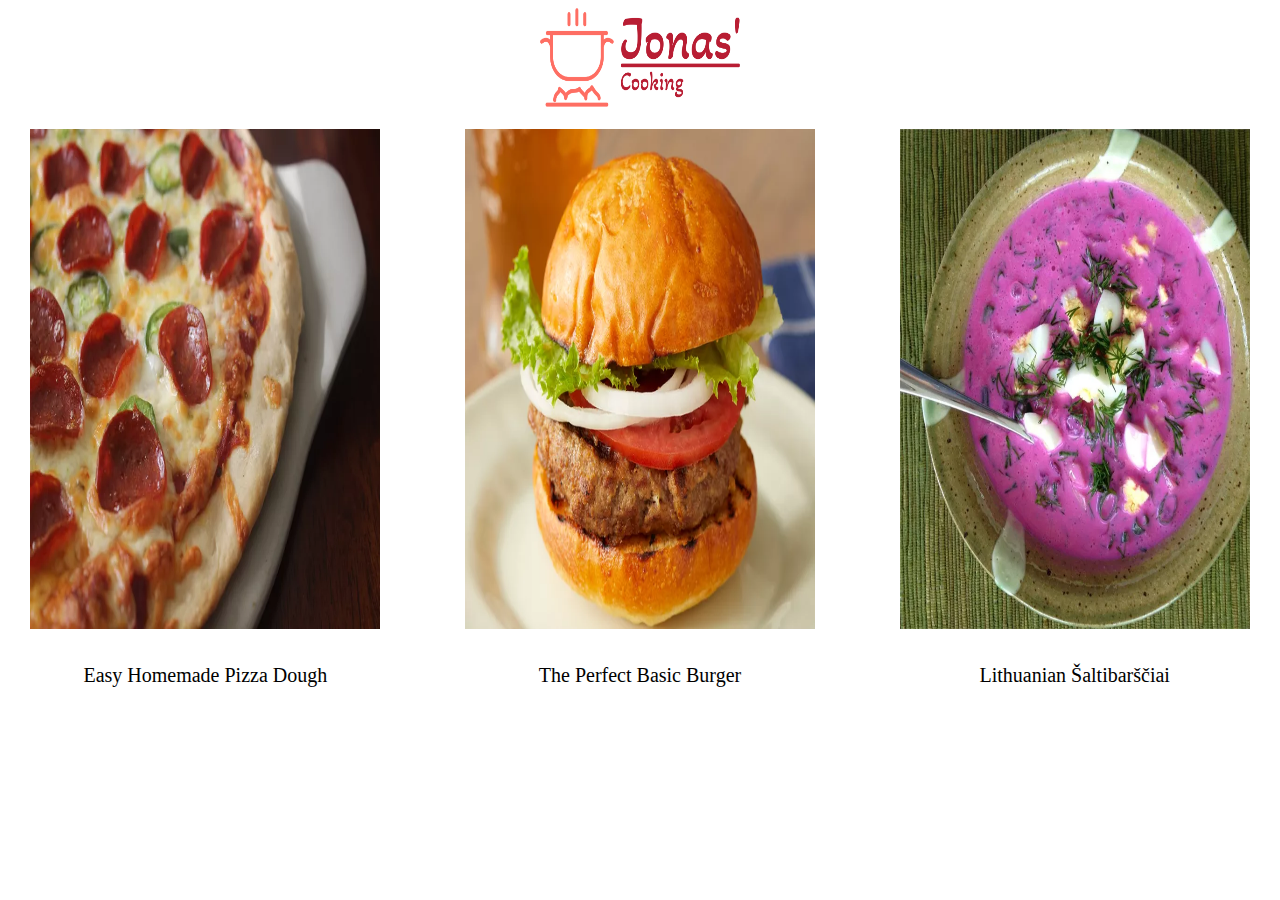
<file: index.html>
<!DOCTYPE html>
<html>
    <head>
        <meta charset="utf-8">
        <meta http-equiv="X-UA-Compatible" content="IE=edge">
        <title>Odin Recipes</title>
        <meta name="description" content="">
        <meta name="viewport" content="width=device-width, initial-scale=1">
        <link rel="stylesheet" href="styles.css">
    </head>
    <body>
        <div>
            <a href="index.html"><img id="logo" class="center" src="resources/logo.png"></a>
        </div>
        <h1 class="heading"></h1>
        <div class="content">
            <div class="item">
                <a href="pizza/index.html"><img class="maincategory" src="resources/pizza-header.webp"></a>
                <p>Easy Homemade Pizza Dough</p>
            </div>
            <div class="item">
                <a href="burger/"><img class="maincategory" src="resources/burger.webp"></a>
                <p>The Perfect Basic Burger</p>
            </div>
            <div class="item">
                <a href="lithuanian/"><img class="maincategory" src="resources/Lithuanian.webp"></a>
                <p>Lithuanian Šaltibarščiai</p>
            </div>
        </div>
    </body>
</html>
</file>
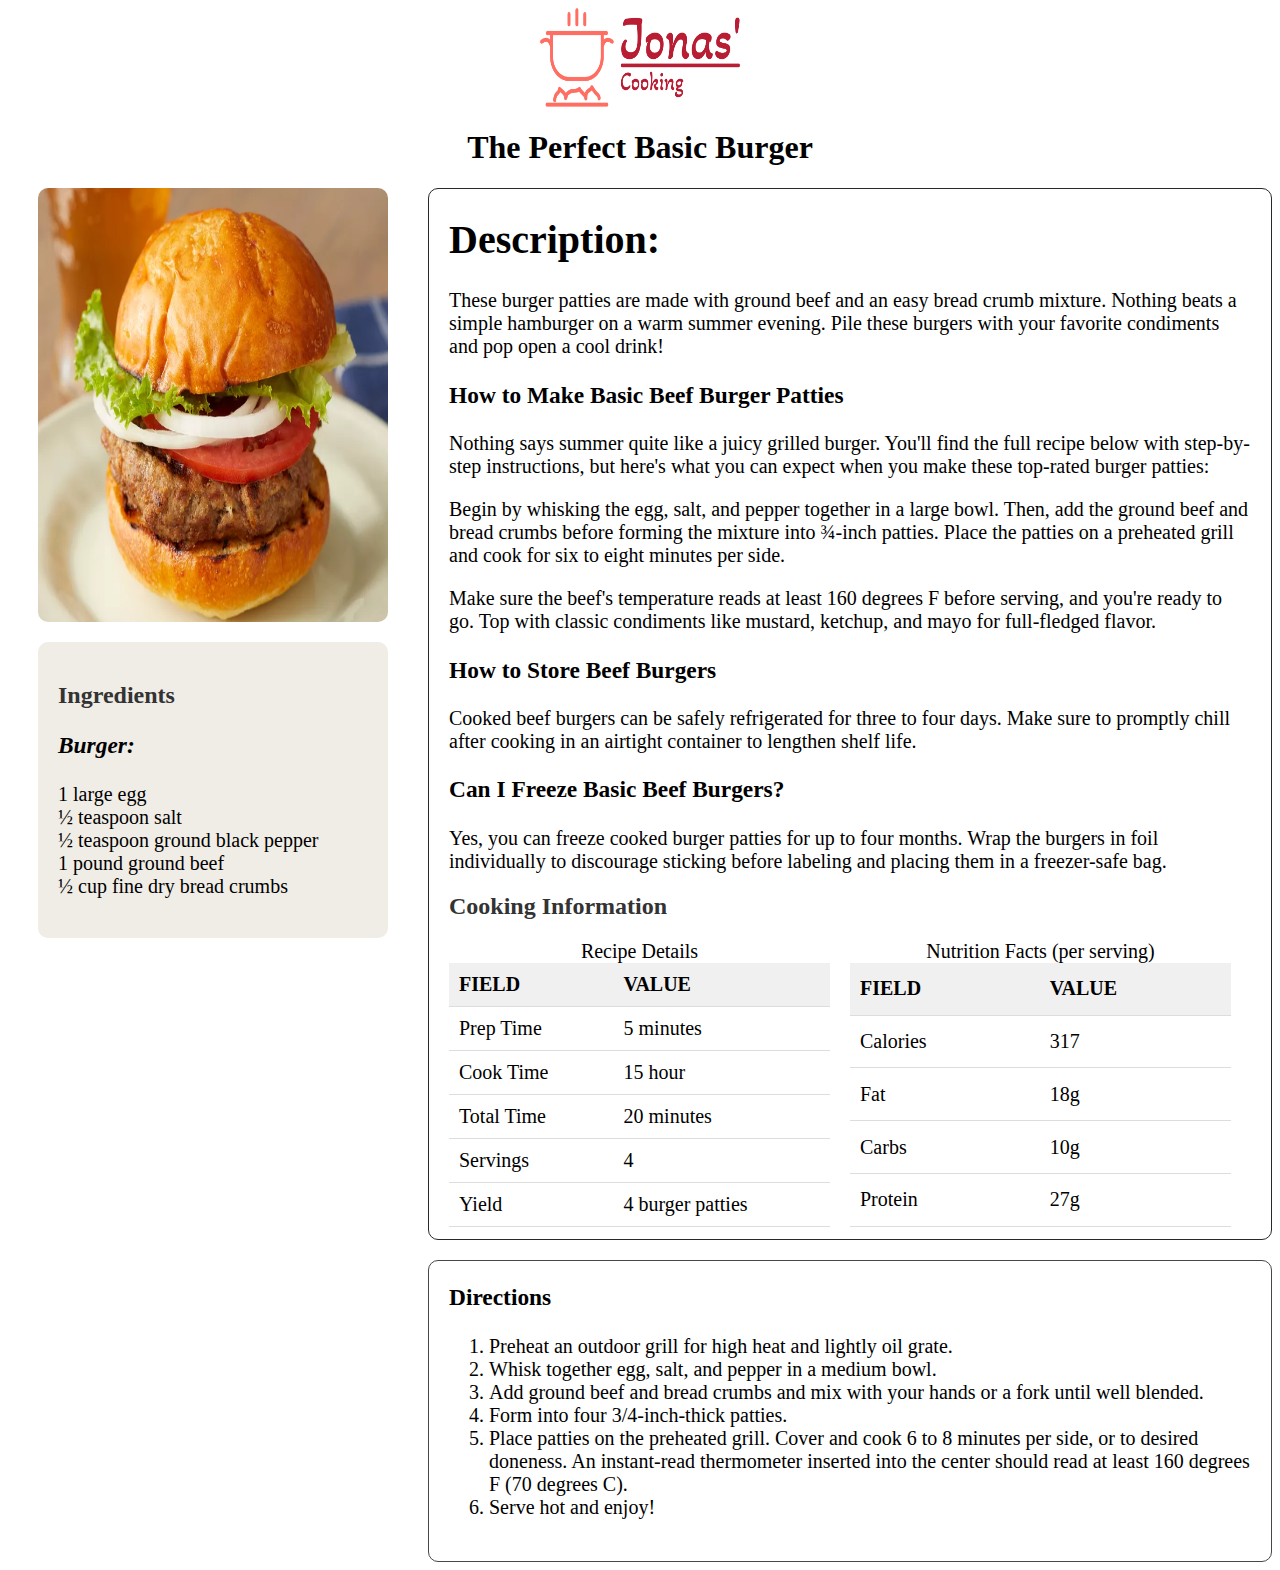
<file: burger/index.html>
<!DOCTYPE html>
<html>
    <heading>
        <meta charset="utf-8">
        <link rel="stylesheet" href="../styles.css">
        <title>The Perfect Basic Burger</title>

    </heading>
    <body>
        <div>
            <a href="./"><img id="recipelogo" class="center" src="../resources/logo.png"></a>
        </div> 

        <h1 class="recipe-title">The Perfect Basic Burger</h1>
        <div class="content">
            <div class="left">
                <img class="left-header" src="../resources/burger.webp">
                <div class="ingredients-container">
                    <h2>Ingredients</h2>
                    <ul>
                        <em><li><h3>Burger:</h3></li></em>
                        <ul>
                            <li>1 large egg</li>
                            <li>½ teaspoon salt</li>
                            <li>½ teaspoon ground black pepper</li>
                            <li>1 pound ground beef</li>
                            <li>½ cup fine dry bread crumbs</li>
                        </ul>
                    </ul>
                </div>
            </div>
            <div class="right">
                <div class ="right-top">
                    <h1>Description:</h1>
                    <p>These burger patties are made with ground beef and an easy bread crumb mixture. Nothing beats a simple hamburger on a warm summer evening. Pile these burgers with your favorite condiments and pop open a cool drink!</p>                    
                    
                    <h3>How to Make Basic Beef Burger Patties</h3>
                    <p>Nothing says summer quite like a juicy grilled burger. You'll find the full recipe below with step-by-step instructions, but here's what you can expect when you make these top-rated burger patties:</p>
                    <p>Begin by whisking the egg, salt, and pepper together in a large bowl. Then, add the ground beef and bread crumbs before forming the mixture into ¾-inch patties. Place the patties on a preheated grill and cook for six to eight minutes per side.</p>
                    <p>Make sure the beef's temperature reads at least 160 degrees F before serving, and you're ready to go. Top with classic condiments like mustard, ketchup, and mayo for full-fledged flavor.</p>
                    
                    <h3>How to Store Beef Burgers</h3>
                    <p>Cooked beef burgers can be safely refrigerated for three to four days. Make sure to promptly chill after cooking in an airtight container to lengthen shelf life.</p>
                    
                    <h3>Can I Freeze Basic Beef Burgers?</h3>
                    <p>Yes, you can freeze cooked burger patties for up to four months. Wrap the burgers in foil individually to discourage sticking before labeling and placing them in a freezer-safe bag.</p>
                   
                        <div class="container">
                            <h2>Cooking Information</h2>
                            <div class="tables-container">
                                <table class="table">
                                    <caption>Recipe Details</caption>
                                    <tr>
                                        <th>Field</th>
                                        <th>Value</th>
                                    </tr>
                                    <tr>
                                        <td>Prep Time</td>
                                        <td>5 minutes</td>
                                    </tr>
                                    <tr>
                                        <td>Cook Time</td>
                                        <td>15 hour</td>
                                    </tr>
                                    <tr>
                                        <td>Total Time</td>
                                        <td>20 minutes</td>
                                    </tr>
                                    <tr>
                                        <td>Servings</td>
                                        <td>4</td>
                                    </tr>
                                    <tr>
                                        <td>Yield</td>
                                        <td>4 burger patties</td>
                                    </tr>
                                </table>
                                <table class="table">
                                    <caption>Nutrition Facts (per serving)</caption>
                                    <tr>
                                        <th>Field</th>
                                        <th>Value</th>
                                    </tr>
                                    <tr>
                                        <td>Calories</td>
                                        <td>317</td>
                                    </tr>
                                    <tr>
                                        <td>Fat</td>
                                        <td>18g</td>
                                    </tr>
                                    <tr>
                                        <td>Carbs</td>
                                        <td>10g</td>
                                    </tr>
                                    <tr>
                                        <td>Protein</td>
                                        <td>27g</td>
                                    </tr>
                                </table>
                            </div>
                        </div>
                </div>
                    <div class="steps-container">
                        <h3>Directions</h3>
                        <ol>
                            <li>Preheat an outdoor grill for high heat and lightly oil grate.</li>

                            <li>Whisk together egg, salt, and pepper in a medium bowl.</li>
                            
                            <li>Add ground beef and bread crumbs and mix with your hands or a fork until well blended.</li>

                            <li>Form into four 3/4-inch-thick patties.</li>

                            <li>Place patties on the preheated grill. Cover and cook 6 to 8 minutes per side, or to desired doneness. An instant-read thermometer inserted into the center should read at least 160 degrees F (70 degrees C).</li>

                            <li>Serve hot and enjoy!</li>
                        </ol>
                    </div>
            </div>
        </div>
    </body>
</html>
</file>
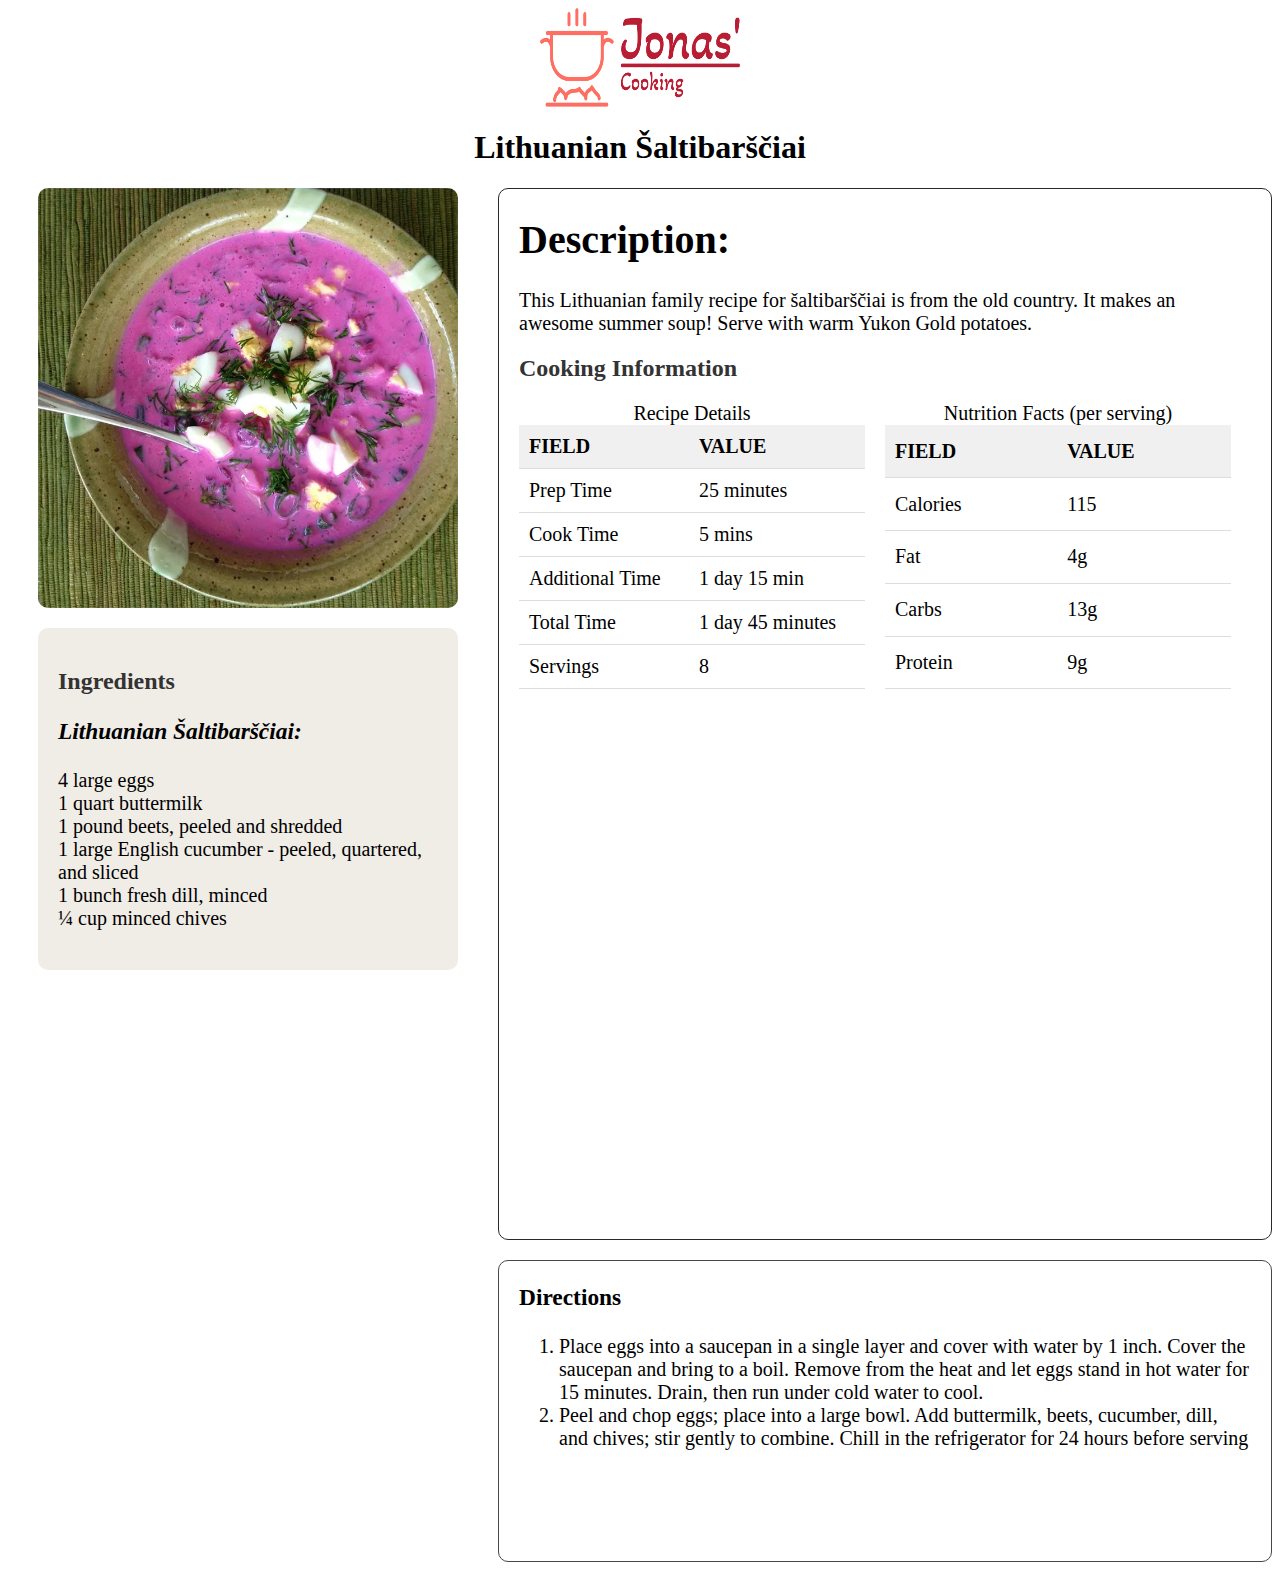
<file: lithuanian/index.html>
<!DOCTYPE html>
<html>
    <heading>
        <meta charset="utf-8">
        <link rel="stylesheet" href="../styles.css">
        <title>Lithuanian Šaltibarščiai</title>

    </heading>
    <body>
        <div>
            <a href="./"><img id="recipelogo" class="center" src="../resources/logo.png"></a>
        </div> 

        <h1 class="recipe-title">Lithuanian Šaltibarščiai</h1>
        <div class="content">
            <div class="left">
                <img class="pizza" src="../resources/Lithuanian.webp">
                <div class="ingredients-container">
                    <h2>Ingredients</h2>
                    <ul>
                        <em><li><h3>Lithuanian Šaltibarščiai:</h3></li></em>
                        <ul>
                            <li>4 large eggs</li>
                            <li>1 quart buttermilk</li>
                            <li>1 pound beets, peeled and shredded</li>
                            <li>1 large English cucumber - peeled, quartered, and sliced</li>
                            <li>1 bunch fresh dill, minced</li>
                            <li>¼ cup minced chives</li>
                        </ul>
                    </ul>
                </div>
            </div>
            <div class="right">
                <div class ="right-top">
                    <h1>Description:</h1>
                    <p>This Lithuanian family recipe for šaltibarščiai is from the old country. It makes an awesome summer soup! Serve with warm Yukon Gold potatoes.</p>

                        <div class="container">
                            <h2>Cooking Information</h2>
                            <div class="tables-container">
                                <table class="table">
                                    <caption>Recipe Details</caption>
                                    <tr>
                                        <th>Field</th>
                                        <th>Value</th>
                                    </tr>
                                    <tr>
                                        <td>Prep Time</td>
                                        <td>25 minutes</td>
                                    </tr>
                                    <tr>
                                        <td>Cook Time</td>
                                        <td>5 mins</td>
                                    </tr>
                                    <tr>
                                        <td>Additional Time</td>
                                        <td>1 day 15 min</td>
                                    </tr>
                                    <tr>
                                        <td>Total Time</td>
                                        <td>1 day 45 minutes</td>
                                    </tr>
                                    <tr>
                                        <td>Servings</td>
                                        <td>8</td>
                                    </tr>
                                </table>
                                <table class="table">
                                    <caption>Nutrition Facts (per serving)</caption>
                                    <tr>
                                        <th>Field</th>
                                        <th>Value</th>
                                    </tr>
                                    <tr>
                                        <td>Calories</td>
                                        <td>115</td>
                                    </tr>
                                    <tr>
                                        <td>Fat</td>
                                        <td>4g</td>
                                    </tr>
                                    <tr>
                                        <td>Carbs</td>
                                        <td>13g</td>
                                    </tr>
                                    <tr>
                                        <td>Protein</td>
                                        <td>9g</td>
                                    </tr>
                                </table>
                            </div>
                        </div>
                </div>
                    <div class="steps-container">
                        <h3>Directions</h3>
                        <ol>
                            <li>Place eggs into a saucepan in a single layer and cover with water by 1 inch. Cover the saucepan and bring to a boil. 
                                Remove from the heat and let eggs stand in hot water for 15 minutes. Drain, then run under cold water to cool.</li>

                            <li>Peel and chop eggs; place into a large bowl. Add buttermilk, beets, cucumber, dill, and chives; stir gently to combine. 
                                Chill in the refrigerator for 24 hours before serving</li>
                            
                        </ol>
                    </div>
            </div>
        </div>
    </body>
</html>
</file>
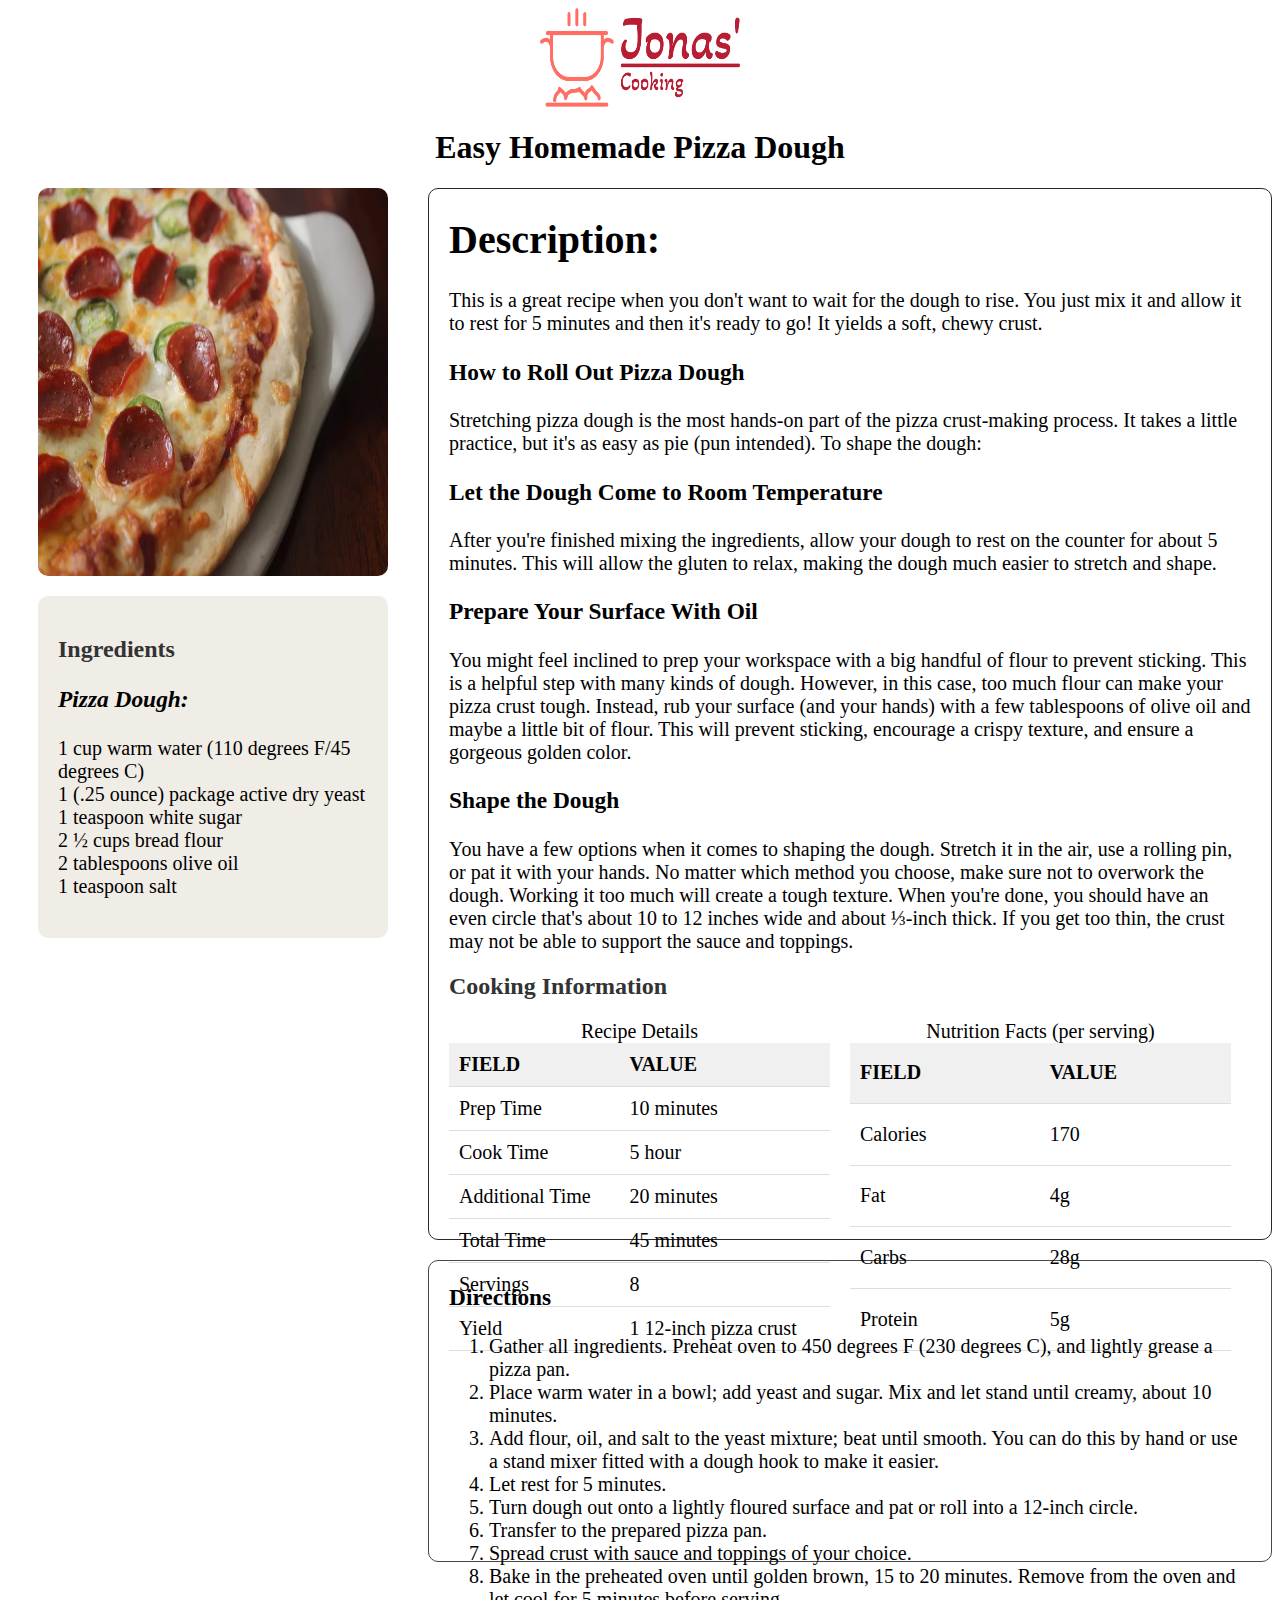
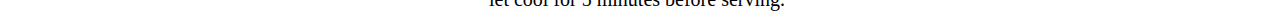
<file: pizza/index.html>
<!DOCTYPE html>
<html>
    <heading>
        <meta charset="utf-8">
        <link rel="stylesheet" href="../styles.css">
        <title>Easy Homemade Pizza Dough</title>

    </heading>
    <body>
        <div>
            <a href="./"><img id="recipelogo" class="center" src="../resources/logo.png"></a>
        </div> 

        <h1 class="recipe-title">Easy Homemade Pizza Dough</h1>
        <div class="content">
            <div class="left">
                <img class="left-header" src="../resources/pizza-header.webp">
                <div class="ingredients-container">
                    <h2>Ingredients</h2>
                    <ul>
                        <em><li><h3>Pizza Dough:</h3></li></em>
                        <ul>
                            <li>1 cup warm water (110 degrees F/45 degrees C)</li>
                            <li>1 (.25 ounce) package active dry yeast</li>
                            <li>1 teaspoon white sugar</li>
                            <li>2 ½ cups bread flour</li>
                            <li>2 tablespoons olive oil</li>
                            <li>1 teaspoon salt</li>
                        </ul>
                    </ul>
                </div>
            </div>
            <div class="right">
                <div class ="right-top">
                    <h1>Description:</h1>
                    <p>This is a great recipe when you don't want to wait for the dough to rise. You just mix it and allow it to rest for 5 minutes and then it's ready to go! It yields a soft, chewy crust.</p>
                    
                    <h3>How to Roll Out Pizza Dough</h3>
                    <p>Stretching pizza dough is the most hands-on part of the pizza crust-making process. It takes a little practice, but it's as easy as pie (pun intended). To shape the dough:</p>
                    
                    <h3>Let the Dough Come to Room Temperature</h3>
                    <p>After you're finished mixing the ingredients, allow your dough to rest on the counter for about 5 minutes. 
                        This will allow the gluten to relax, making the dough much easier to stretch and shape.</p>
                    
                    <h3>Prepare Your Surface With Oil</h3>
                    <p>You might feel inclined to prep your workspace with a big handful of flour to prevent sticking. 
                        This is a helpful step with many kinds of dough. However, in this case, too much flour can make your pizza crust tough. 
                        Instead, rub your surface (and your hands) with a few tablespoons of olive oil and maybe a little bit of flour. 
                        This will prevent sticking, encourage a crispy texture, and ensure a gorgeous golden color.
                    </p>
                    <h3>Shape the Dough</h3>
                    <p>You have a few options when it comes to shaping the dough. 
                        Stretch it in the air, use a rolling pin, or pat it with your hands. 
                        No matter which method you choose, make sure not to overwork the dough. 
                        Working it too much will create a tough texture. When you're done, you should have an even circle that's about 10 to 12 inches wide and about ⅓-inch thick. 
                        If you get too thin, the crust may not be able to support the sauce and toppings.</p>

                        <div class="container">
                            <h2>Cooking Information</h2>
                            <div class="tables-container">
                                <table class="table">
                                    <caption>Recipe Details</caption>
                                    <tr>
                                        <th>Field</th>
                                        <th>Value</th>
                                    </tr>
                                    <tr>
                                        <td>Prep Time</td>
                                        <td>10 minutes</td>
                                    </tr>
                                    <tr>
                                        <td>Cook Time</td>
                                        <td>5 hour</td>
                                    </tr>
                                    <tr>
                                        <td>Additional Time</td>
                                        <td>20 minutes</td>
                                    </tr>
                                    <tr>
                                        <td>Total Time</td>
                                        <td>45 minutes</td>
                                    </tr>
                                    <tr>
                                        <td>Servings</td>
                                        <td>8</td>
                                    </tr>
                                    <tr>
                                        <td>Yield</td>
                                        <td>1 12-inch pizza crust</td>
                                    </tr>
                                </table>
                                <table class="table">
                                    <caption>Nutrition Facts (per serving)</caption>
                                    <tr>
                                        <th>Field</th>
                                        <th>Value</th>
                                    </tr>
                                    <tr>
                                        <td>Calories</td>
                                        <td>170</td>
                                    </tr>
                                    <tr>
                                        <td>Fat</td>
                                        <td>4g</td>
                                    </tr>
                                    <tr>
                                        <td>Carbs</td>
                                        <td>28g</td>
                                    </tr>
                                    <tr>
                                        <td>Protein</td>
                                        <td>5g</td>
                                    </tr>
                                </table>
                            </div>
                        </div>
                </div>
                    <div class="steps-container">
                        <h3>Directions</h3>
                        <ol>
                            <li>Gather all ingredients. Preheat oven to 450 degrees F (230 degrees C), and lightly grease a pizza pan.</li>

                            <li>Place warm water in a bowl; add yeast and sugar. Mix and let stand until creamy, about 10 minutes.</li>
                            
                            <li>Add flour, oil, and salt to the yeast mixture; beat until smooth. You can do this by hand or use a stand mixer fitted with a dough hook to make it easier.</li>

                            <li>Let rest for 5 minutes.</li>

                            <li>Turn dough out onto a lightly floured surface and pat or roll into a 12-inch circle.</li>

                            <li>Transfer to the prepared pizza pan.</li>

                            <li>Spread crust with sauce and toppings of your choice.</li>

                            <li>Bake in the preheated oven until golden brown, 15 to 20 minutes. Remove from the oven and let cool for 5 minutes before serving.</li>

                        </ol>
                    </div>
            </div>
        </div>
    </body>
</html>
</file>
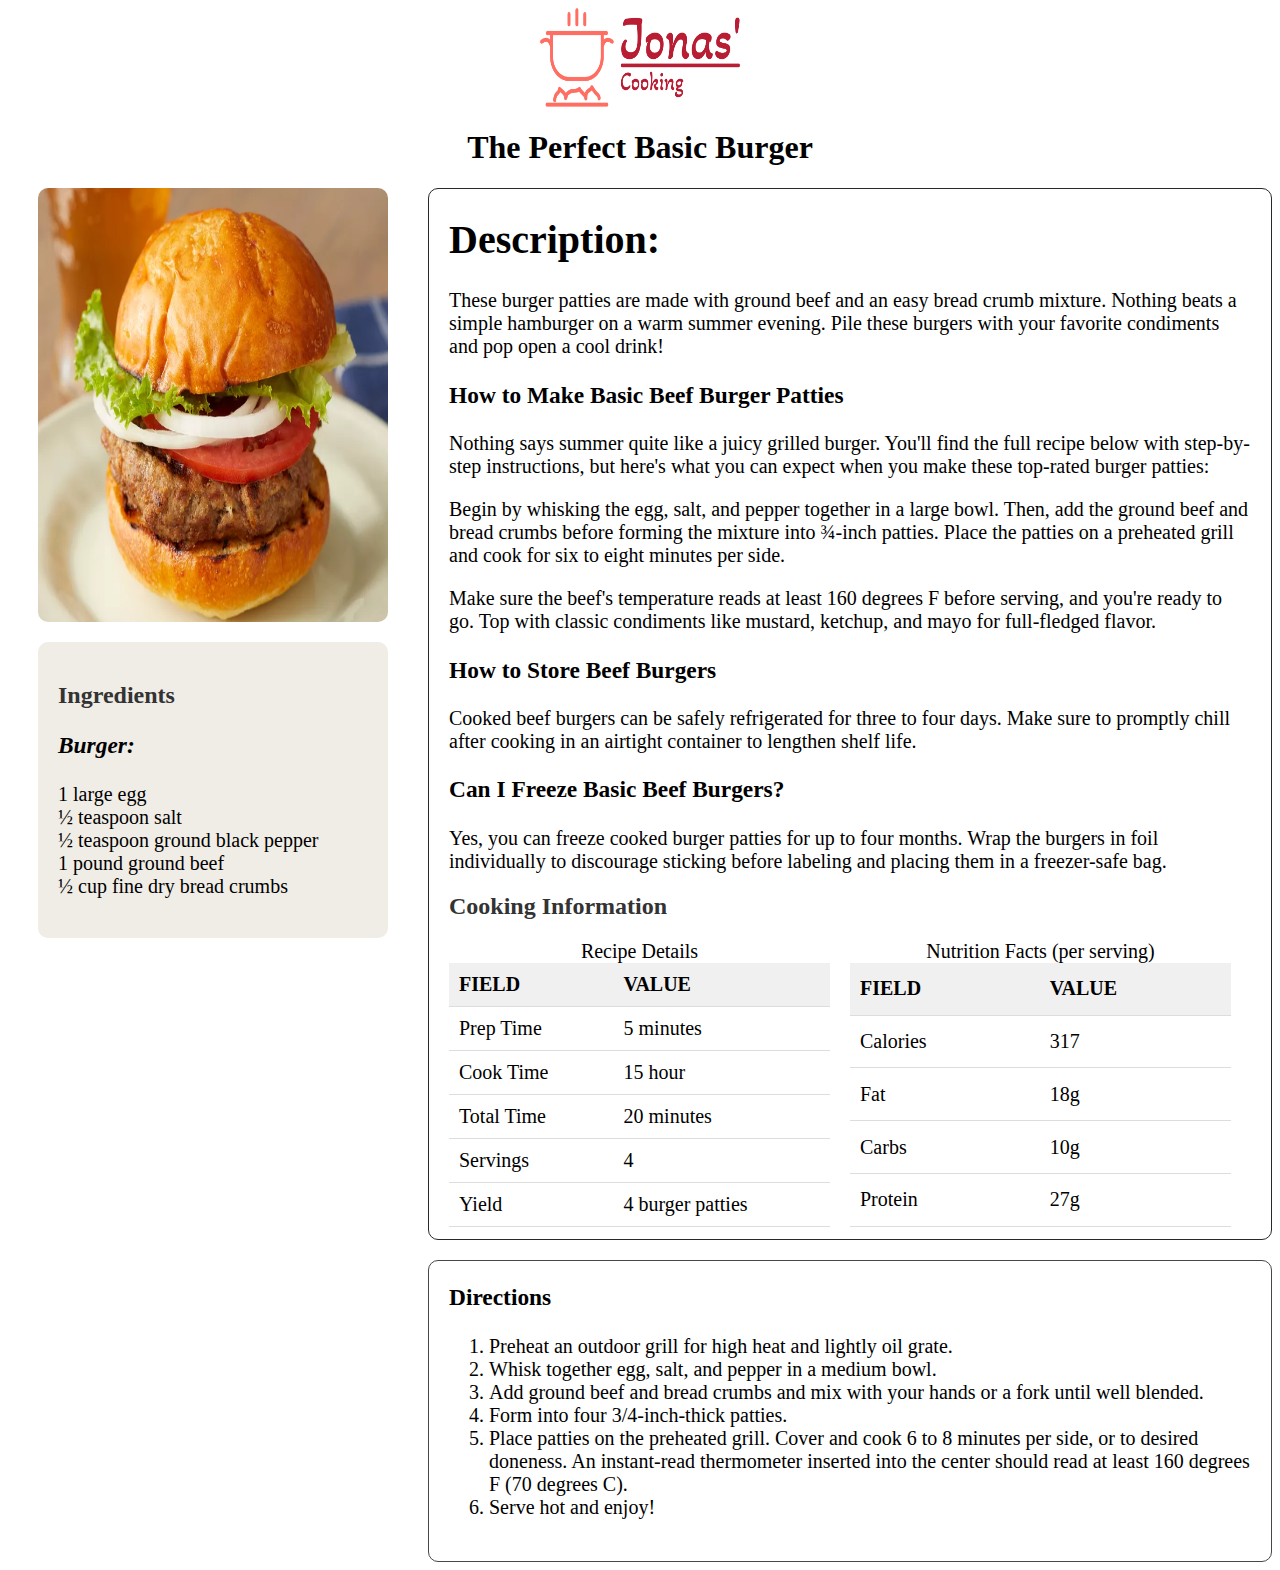
<file: recipes/burger/index.html>
<!DOCTYPE html>
<html>
    <heading>
        <meta charset="utf-8">
        <link rel="stylesheet" href="../../styles.css">
        <title>The Perfect Basic Burger</title>

    </heading>
    <body>
        <div>
            <a href="../../index.html"><img id="recipelogo" class="center" src="../../resources/logo.png"></a>
        </div> 

        <h1 class="recipe-title">The Perfect Basic Burger</h1>
        <div class="content">
            <div class="left">
                <img class="left-header" src="../../resources/burger.webp">
                <div class="ingredients-container">
                    <h2>Ingredients</h2>
                    <ul>
                        <em><li><h3>Burger:</h3></li></em>
                        <ul>
                            <li>1 large egg</li>
                            <li>½ teaspoon salt</li>
                            <li>½ teaspoon ground black pepper</li>
                            <li>1 pound ground beef</li>
                            <li>½ cup fine dry bread crumbs</li>
                        </ul>
                    </ul>
                </div>
            </div>
            <div class="right">
                <div class ="right-top">
                    <h1>Description:</h1>
                    <p>These burger patties are made with ground beef and an easy bread crumb mixture. Nothing beats a simple hamburger on a warm summer evening. Pile these burgers with your favorite condiments and pop open a cool drink!</p>                    
                    
                    <h3>How to Make Basic Beef Burger Patties</h3>
                    <p>Nothing says summer quite like a juicy grilled burger. You'll find the full recipe below with step-by-step instructions, but here's what you can expect when you make these top-rated burger patties:</p>
                    <p>Begin by whisking the egg, salt, and pepper together in a large bowl. Then, add the ground beef and bread crumbs before forming the mixture into ¾-inch patties. Place the patties on a preheated grill and cook for six to eight minutes per side.</p>
                    <p>Make sure the beef's temperature reads at least 160 degrees F before serving, and you're ready to go. Top with classic condiments like mustard, ketchup, and mayo for full-fledged flavor.</p>
                    
                    <h3>How to Store Beef Burgers</h3>
                    <p>Cooked beef burgers can be safely refrigerated for three to four days. Make sure to promptly chill after cooking in an airtight container to lengthen shelf life.</p>
                    
                    <h3>Can I Freeze Basic Beef Burgers?</h3>
                    <p>Yes, you can freeze cooked burger patties for up to four months. Wrap the burgers in foil individually to discourage sticking before labeling and placing them in a freezer-safe bag.</p>
                   
                        <div class="container">
                            <h2>Cooking Information</h2>
                            <div class="tables-container">
                                <table class="table">
                                    <caption>Recipe Details</caption>
                                    <tr>
                                        <th>Field</th>
                                        <th>Value</th>
                                    </tr>
                                    <tr>
                                        <td>Prep Time</td>
                                        <td>5 minutes</td>
                                    </tr>
                                    <tr>
                                        <td>Cook Time</td>
                                        <td>15 hour</td>
                                    </tr>
                                    <tr>
                                        <td>Total Time</td>
                                        <td>20 minutes</td>
                                    </tr>
                                    <tr>
                                        <td>Servings</td>
                                        <td>4</td>
                                    </tr>
                                    <tr>
                                        <td>Yield</td>
                                        <td>4 burger patties</td>
                                    </tr>
                                </table>
                                <table class="table">
                                    <caption>Nutrition Facts (per serving)</caption>
                                    <tr>
                                        <th>Field</th>
                                        <th>Value</th>
                                    </tr>
                                    <tr>
                                        <td>Calories</td>
                                        <td>317</td>
                                    </tr>
                                    <tr>
                                        <td>Fat</td>
                                        <td>18g</td>
                                    </tr>
                                    <tr>
                                        <td>Carbs</td>
                                        <td>10g</td>
                                    </tr>
                                    <tr>
                                        <td>Protein</td>
                                        <td>27g</td>
                                    </tr>
                                </table>
                            </div>
                        </div>
                </div>
                    <div class="steps-container">
                        <h3>Directions</h3>
                        <ol>
                            <li>Preheat an outdoor grill for high heat and lightly oil grate.</li>

                            <li>Whisk together egg, salt, and pepper in a medium bowl.</li>
                            
                            <li>Add ground beef and bread crumbs and mix with your hands or a fork until well blended.</li>

                            <li>Form into four 3/4-inch-thick patties.</li>

                            <li>Place patties on the preheated grill. Cover and cook 6 to 8 minutes per side, or to desired doneness. An instant-read thermometer inserted into the center should read at least 160 degrees F (70 degrees C).</li>

                            <li>Serve hot and enjoy!</li>
                        </ol>
                    </div>
            </div>
        </div>
    </body>
</html>
</file>
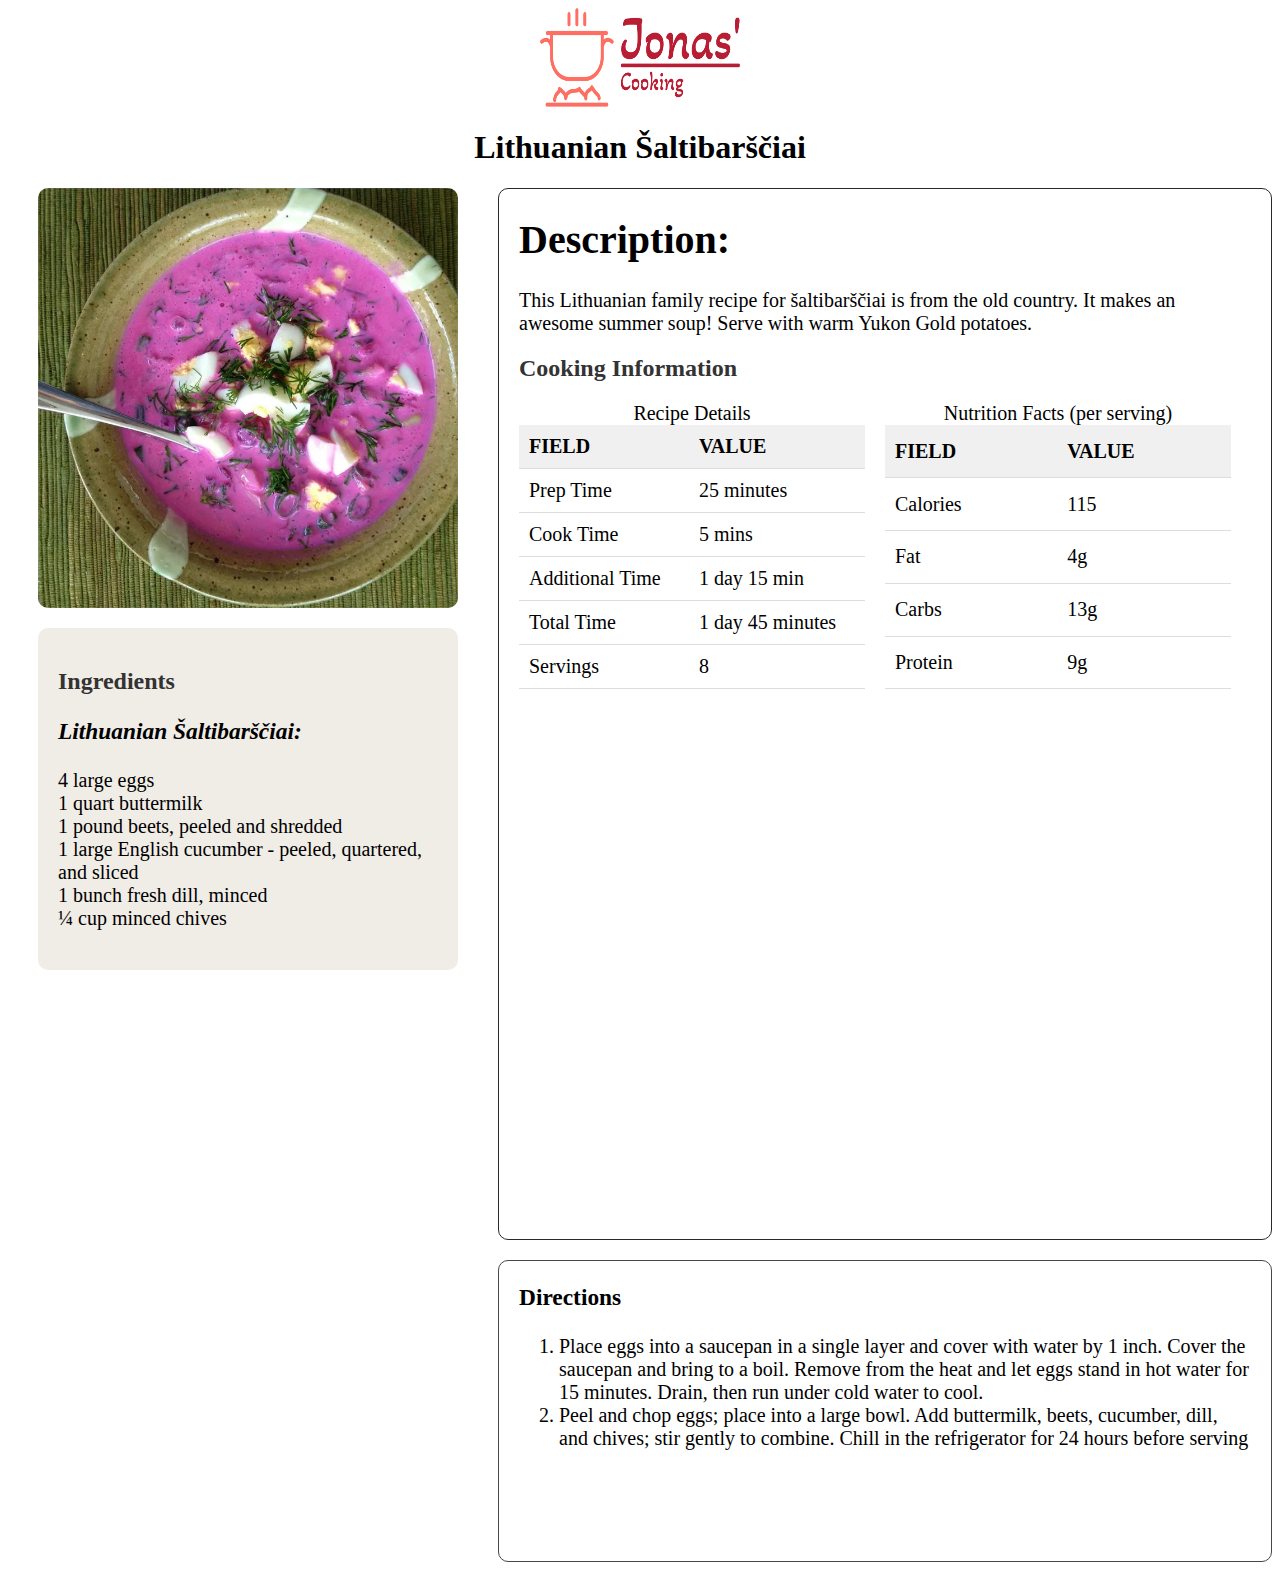
<file: recipes/lithuanian/index.html>
<!DOCTYPE html>
<html>
    <heading>
        <meta charset="utf-8">
        <link rel="stylesheet" href="../../styles.css">
        <title>Lithuanian Šaltibarščiai</title>

    </heading>
    <body>
        <div>
            <a href="../../index.html"><img id="recipelogo" class="center" src="../../resources/logo.png"></a>
        </div> 

        <h1 class="recipe-title">Lithuanian Šaltibarščiai</h1>
        <div class="content">
            <div class="left">
                <img class="pizza" src="../../resources/Lithuanian.webp">
                <div class="ingredients-container">
                    <h2>Ingredients</h2>
                    <ul>
                        <em><li><h3>Lithuanian Šaltibarščiai:</h3></li></em>
                        <ul>
                            <li>4 large eggs</li>
                            <li>1 quart buttermilk</li>
                            <li>1 pound beets, peeled and shredded</li>
                            <li>1 large English cucumber - peeled, quartered, and sliced</li>
                            <li>1 bunch fresh dill, minced</li>
                            <li>¼ cup minced chives</li>
                        </ul>
                    </ul>
                </div>
            </div>
            <div class="right">
                <div class ="right-top">
                    <h1>Description:</h1>
                    <p>This Lithuanian family recipe for šaltibarščiai is from the old country. It makes an awesome summer soup! Serve with warm Yukon Gold potatoes.</p>

                        <div class="container">
                            <h2>Cooking Information</h2>
                            <div class="tables-container">
                                <table class="table">
                                    <caption>Recipe Details</caption>
                                    <tr>
                                        <th>Field</th>
                                        <th>Value</th>
                                    </tr>
                                    <tr>
                                        <td>Prep Time</td>
                                        <td>25 minutes</td>
                                    </tr>
                                    <tr>
                                        <td>Cook Time</td>
                                        <td>5 mins</td>
                                    </tr>
                                    <tr>
                                        <td>Additional Time</td>
                                        <td>1 day 15 min</td>
                                    </tr>
                                    <tr>
                                        <td>Total Time</td>
                                        <td>1 day 45 minutes</td>
                                    </tr>
                                    <tr>
                                        <td>Servings</td>
                                        <td>8</td>
                                    </tr>
                                </table>
                                <table class="table">
                                    <caption>Nutrition Facts (per serving)</caption>
                                    <tr>
                                        <th>Field</th>
                                        <th>Value</th>
                                    </tr>
                                    <tr>
                                        <td>Calories</td>
                                        <td>115</td>
                                    </tr>
                                    <tr>
                                        <td>Fat</td>
                                        <td>4g</td>
                                    </tr>
                                    <tr>
                                        <td>Carbs</td>
                                        <td>13g</td>
                                    </tr>
                                    <tr>
                                        <td>Protein</td>
                                        <td>9g</td>
                                    </tr>
                                </table>
                            </div>
                        </div>
                </div>
                    <div class="steps-container">
                        <h3>Directions</h3>
                        <ol>
                            <li>Place eggs into a saucepan in a single layer and cover with water by 1 inch. Cover the saucepan and bring to a boil. 
                                Remove from the heat and let eggs stand in hot water for 15 minutes. Drain, then run under cold water to cool.</li>

                            <li>Peel and chop eggs; place into a large bowl. Add buttermilk, beets, cucumber, dill, and chives; stir gently to combine. 
                                Chill in the refrigerator for 24 hours before serving</li>
                            
                        </ol>
                    </div>
            </div>
        </div>
    </body>
</html>
</file>
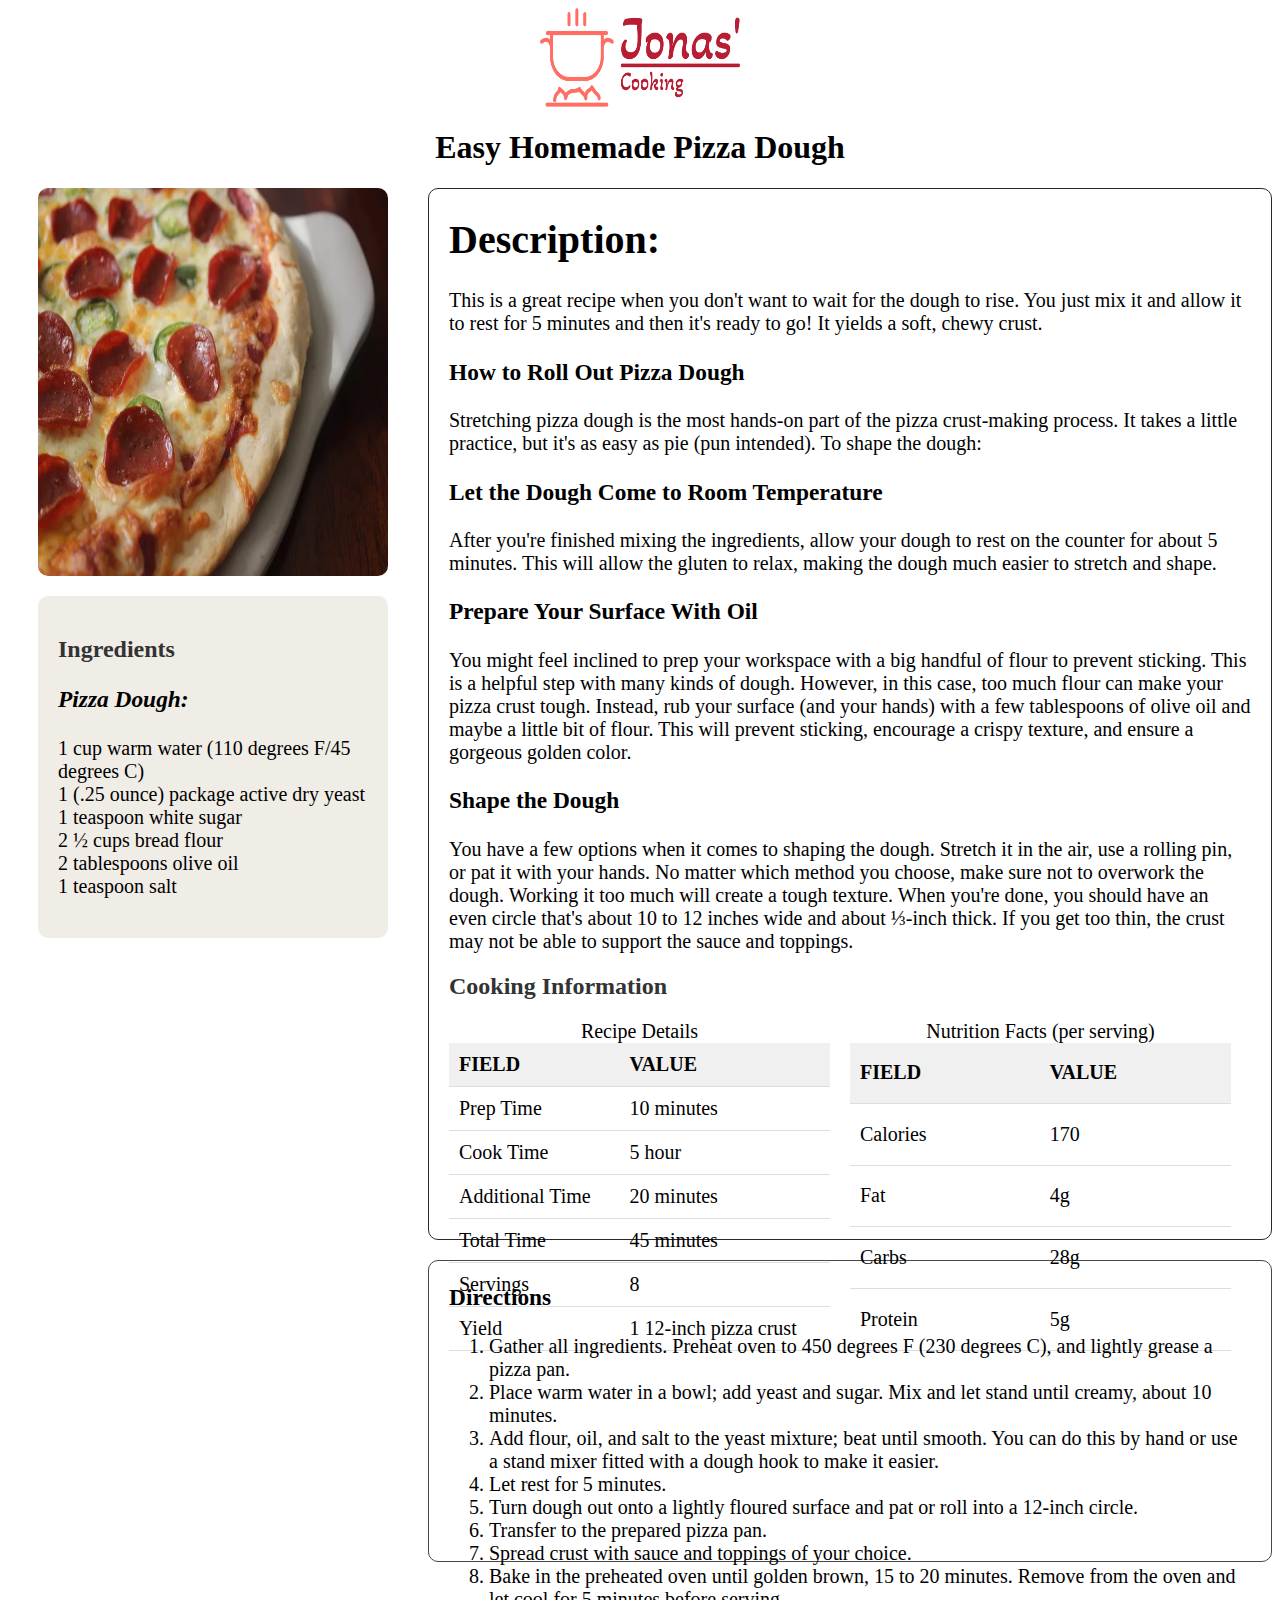
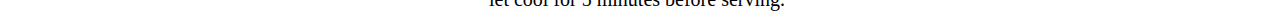
<file: recipes/pizza/index.html>
<!DOCTYPE html>
<html>
    <heading>
        <meta charset="utf-8">
        <link rel="stylesheet" href="../../styles.css">
        <title>Easy Homemade Pizza Dough</title>

    </heading>
    <body>
        <div>
            <a href="../../index.html"><img id="recipelogo" class="center" src="../../resources/logo.png"></a>
        </div> 

        <h1 class="recipe-title">Easy Homemade Pizza Dough</h1>
        <div class="content">
            <div class="left">
                <img class="left-header" src="../../resources/pizza-header.webp">
                <div class="ingredients-container">
                    <h2>Ingredients</h2>
                    <ul>
                        <em><li><h3>Pizza Dough:</h3></li></em>
                        <ul>
                            <li>1 cup warm water (110 degrees F/45 degrees C)</li>
                            <li>1 (.25 ounce) package active dry yeast</li>
                            <li>1 teaspoon white sugar</li>
                            <li>2 ½ cups bread flour</li>
                            <li>2 tablespoons olive oil</li>
                            <li>1 teaspoon salt</li>
                        </ul>
                    </ul>
                </div>
            </div>
            <div class="right">
                <div class ="right-top">
                    <h1>Description:</h1>
                    <p>This is a great recipe when you don't want to wait for the dough to rise. You just mix it and allow it to rest for 5 minutes and then it's ready to go! It yields a soft, chewy crust.</p>
                    
                    <h3>How to Roll Out Pizza Dough</h3>
                    <p>Stretching pizza dough is the most hands-on part of the pizza crust-making process. It takes a little practice, but it's as easy as pie (pun intended). To shape the dough:</p>
                    
                    <h3>Let the Dough Come to Room Temperature</h3>
                    <p>After you're finished mixing the ingredients, allow your dough to rest on the counter for about 5 minutes. 
                        This will allow the gluten to relax, making the dough much easier to stretch and shape.</p>
                    
                    <h3>Prepare Your Surface With Oil</h3>
                    <p>You might feel inclined to prep your workspace with a big handful of flour to prevent sticking. 
                        This is a helpful step with many kinds of dough. However, in this case, too much flour can make your pizza crust tough. 
                        Instead, rub your surface (and your hands) with a few tablespoons of olive oil and maybe a little bit of flour. 
                        This will prevent sticking, encourage a crispy texture, and ensure a gorgeous golden color.
                    </p>
                    <h3>Shape the Dough</h3>
                    <p>You have a few options when it comes to shaping the dough. 
                        Stretch it in the air, use a rolling pin, or pat it with your hands. 
                        No matter which method you choose, make sure not to overwork the dough. 
                        Working it too much will create a tough texture. When you're done, you should have an even circle that's about 10 to 12 inches wide and about ⅓-inch thick. 
                        If you get too thin, the crust may not be able to support the sauce and toppings.</p>

                        <div class="container">
                            <h2>Cooking Information</h2>
                            <div class="tables-container">
                                <table class="table">
                                    <caption>Recipe Details</caption>
                                    <tr>
                                        <th>Field</th>
                                        <th>Value</th>
                                    </tr>
                                    <tr>
                                        <td>Prep Time</td>
                                        <td>10 minutes</td>
                                    </tr>
                                    <tr>
                                        <td>Cook Time</td>
                                        <td>5 hour</td>
                                    </tr>
                                    <tr>
                                        <td>Additional Time</td>
                                        <td>20 minutes</td>
                                    </tr>
                                    <tr>
                                        <td>Total Time</td>
                                        <td>45 minutes</td>
                                    </tr>
                                    <tr>
                                        <td>Servings</td>
                                        <td>8</td>
                                    </tr>
                                    <tr>
                                        <td>Yield</td>
                                        <td>1 12-inch pizza crust</td>
                                    </tr>
                                </table>
                                <table class="table">
                                    <caption>Nutrition Facts (per serving)</caption>
                                    <tr>
                                        <th>Field</th>
                                        <th>Value</th>
                                    </tr>
                                    <tr>
                                        <td>Calories</td>
                                        <td>170</td>
                                    </tr>
                                    <tr>
                                        <td>Fat</td>
                                        <td>4g</td>
                                    </tr>
                                    <tr>
                                        <td>Carbs</td>
                                        <td>28g</td>
                                    </tr>
                                    <tr>
                                        <td>Protein</td>
                                        <td>5g</td>
                                    </tr>
                                </table>
                            </div>
                        </div>
                </div>
                    <div class="steps-container">
                        <h3>Directions</h3>
                        <ol>
                            <li>Gather all ingredients. Preheat oven to 450 degrees F (230 degrees C), and lightly grease a pizza pan.</li>

                            <li>Place warm water in a bowl; add yeast and sugar. Mix and let stand until creamy, about 10 minutes.</li>
                            
                            <li>Add flour, oil, and salt to the yeast mixture; beat until smooth. You can do this by hand or use a stand mixer fitted with a dough hook to make it easier.</li>

                            <li>Let rest for 5 minutes.</li>

                            <li>Turn dough out onto a lightly floured surface and pat or roll into a 12-inch circle.</li>

                            <li>Transfer to the prepared pizza pan.</li>

                            <li>Spread crust with sauce and toppings of your choice.</li>

                            <li>Bake in the preheated oven until golden brown, 15 to 20 minutes. Remove from the oven and let cool for 5 minutes before serving.</li>

                        </ol>
                    </div>
            </div>
        </div>
    </body>
</html>
</file>
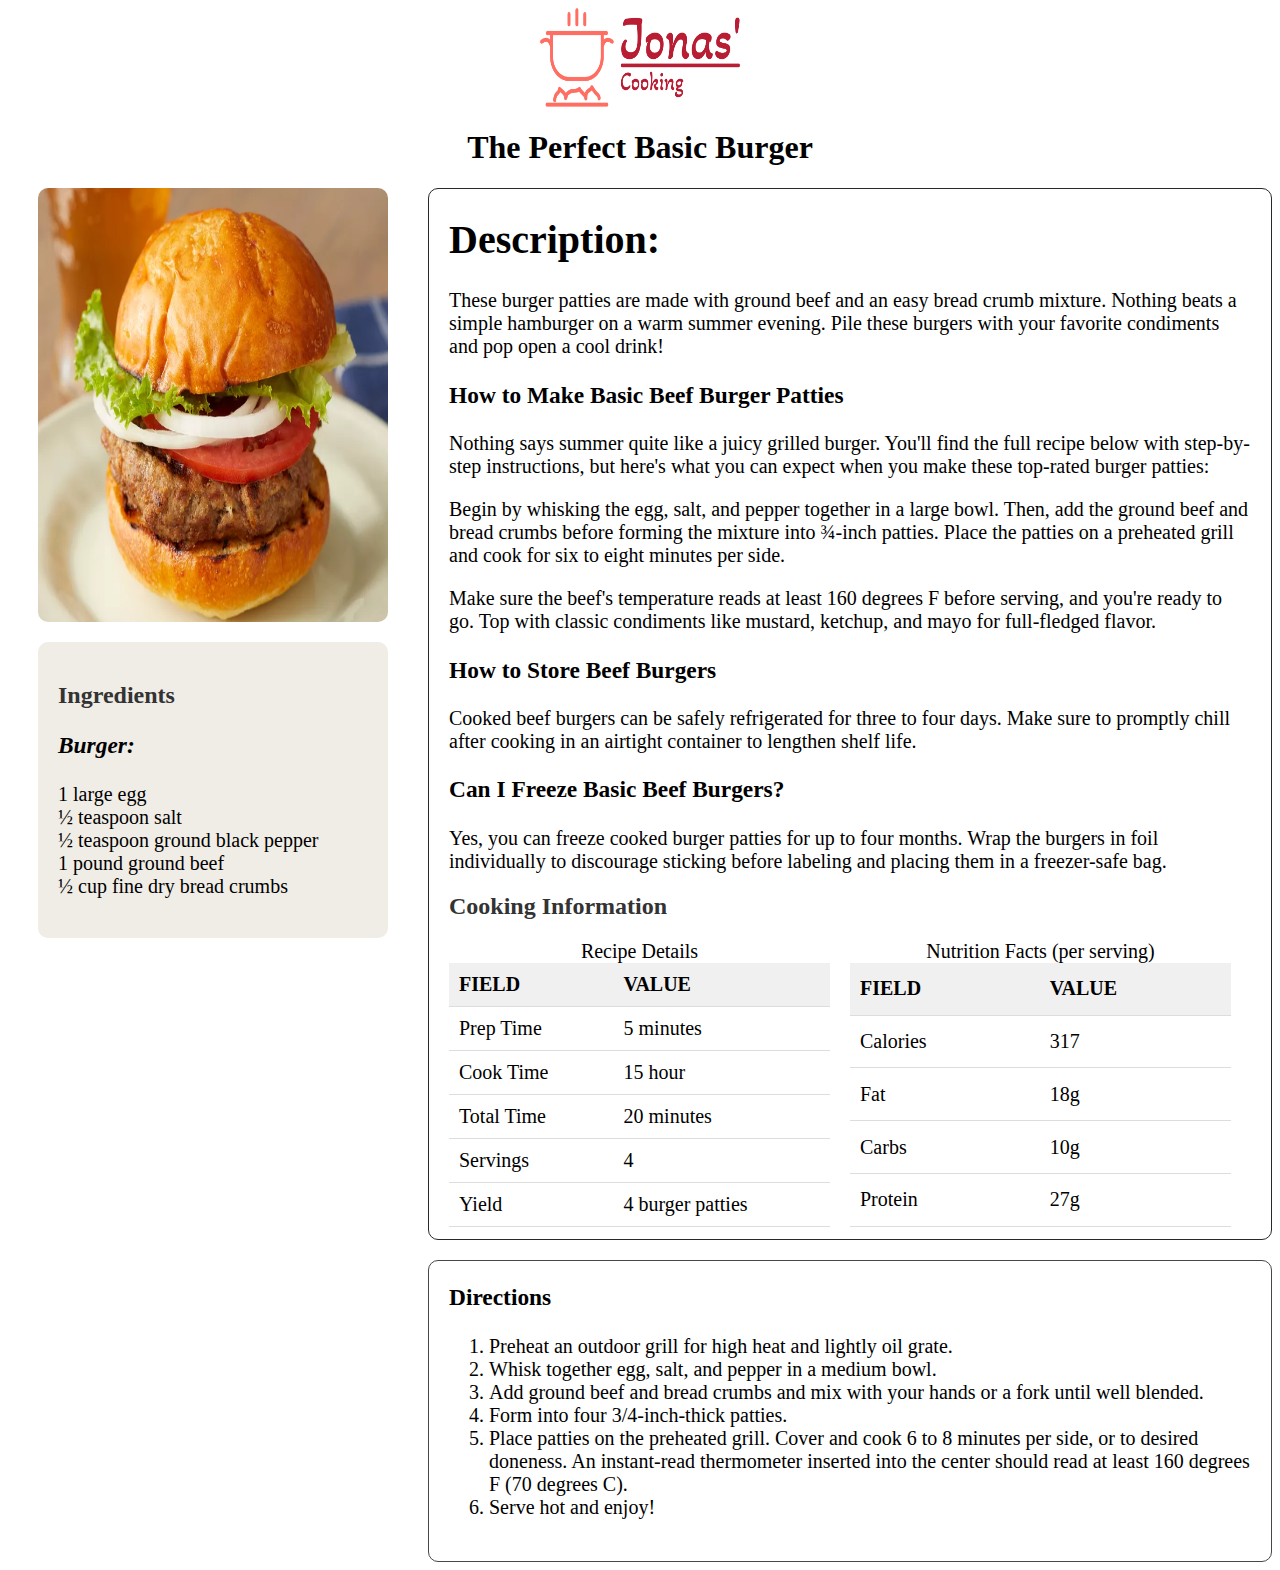
<file: recipes/Burger.html>
<!DOCTYPE html>
<html>
    <heading>
        <meta charset="utf-8">
        <link rel="stylesheet" href="../styles.css">
        <title>The Perfect Basic Burger</title>

    </heading>
    <body>
        <div>
            <a href="../index.html"><img id="recipelogo" class="center" src="../resources/logo.png"></a>
        </div> 

        <h1 class="recipe-title">The Perfect Basic Burger</h1>
        <div class="content">
            <div class="left">
                <img class="left-header" src="../resources/burger.webp">
                <div class="ingredients-container">
                    <h2>Ingredients</h2>
                    <ul>
                        <em><li><h3>Burger:</h3></li></em>
                        <ul>
                            <li>1 large egg</li>
                            <li>½ teaspoon salt</li>
                            <li>½ teaspoon ground black pepper</li>
                            <li>1 pound ground beef</li>
                            <li>½ cup fine dry bread crumbs</li>
                        </ul>
                    </ul>
                </div>
            </div>
            <div class="right">
                <div class ="right-top">
                    <h1>Description:</h1>
                    <p>These burger patties are made with ground beef and an easy bread crumb mixture. Nothing beats a simple hamburger on a warm summer evening. Pile these burgers with your favorite condiments and pop open a cool drink!</p>                    
                    
                    <h3>How to Make Basic Beef Burger Patties</h3>
                    <p>Nothing says summer quite like a juicy grilled burger. You'll find the full recipe below with step-by-step instructions, but here's what you can expect when you make these top-rated burger patties:</p>
                    <p>Begin by whisking the egg, salt, and pepper together in a large bowl. Then, add the ground beef and bread crumbs before forming the mixture into ¾-inch patties. Place the patties on a preheated grill and cook for six to eight minutes per side.</p>
                    <p>Make sure the beef's temperature reads at least 160 degrees F before serving, and you're ready to go. Top with classic condiments like mustard, ketchup, and mayo for full-fledged flavor.</p>
                    
                    <h3>How to Store Beef Burgers</h3>
                    <p>Cooked beef burgers can be safely refrigerated for three to four days. Make sure to promptly chill after cooking in an airtight container to lengthen shelf life.</p>
                    
                    <h3>Can I Freeze Basic Beef Burgers?</h3>
                    <p>Yes, you can freeze cooked burger patties for up to four months. Wrap the burgers in foil individually to discourage sticking before labeling and placing them in a freezer-safe bag.</p>
                   
                        <div class="container">
                            <h2>Cooking Information</h2>
                            <div class="tables-container">
                                <table class="table">
                                    <caption>Recipe Details</caption>
                                    <tr>
                                        <th>Field</th>
                                        <th>Value</th>
                                    </tr>
                                    <tr>
                                        <td>Prep Time</td>
                                        <td>5 minutes</td>
                                    </tr>
                                    <tr>
                                        <td>Cook Time</td>
                                        <td>15 hour</td>
                                    </tr>
                                    <tr>
                                        <td>Total Time</td>
                                        <td>20 minutes</td>
                                    </tr>
                                    <tr>
                                        <td>Servings</td>
                                        <td>4</td>
                                    </tr>
                                    <tr>
                                        <td>Yield</td>
                                        <td>4 burger patties</td>
                                    </tr>
                                </table>
                                <table class="table">
                                    <caption>Nutrition Facts (per serving)</caption>
                                    <tr>
                                        <th>Field</th>
                                        <th>Value</th>
                                    </tr>
                                    <tr>
                                        <td>Calories</td>
                                        <td>317</td>
                                    </tr>
                                    <tr>
                                        <td>Fat</td>
                                        <td>18g</td>
                                    </tr>
                                    <tr>
                                        <td>Carbs</td>
                                        <td>10g</td>
                                    </tr>
                                    <tr>
                                        <td>Protein</td>
                                        <td>27g</td>
                                    </tr>
                                </table>
                            </div>
                        </div>
                </div>
                    <div class="steps-container">
                        <h3>Directions</h3>
                        <ol>
                            <li>Preheat an outdoor grill for high heat and lightly oil grate.</li>

                            <li>Whisk together egg, salt, and pepper in a medium bowl.</li>
                            
                            <li>Add ground beef and bread crumbs and mix with your hands or a fork until well blended.</li>

                            <li>Form into four 3/4-inch-thick patties.</li>

                            <li>Place patties on the preheated grill. Cover and cook 6 to 8 minutes per side, or to desired doneness. An instant-read thermometer inserted into the center should read at least 160 degrees F (70 degrees C).</li>

                            <li>Serve hot and enjoy!</li>
                        </ol>
                    </div>
            </div>
        </div>
    </body>
</html>
</file>
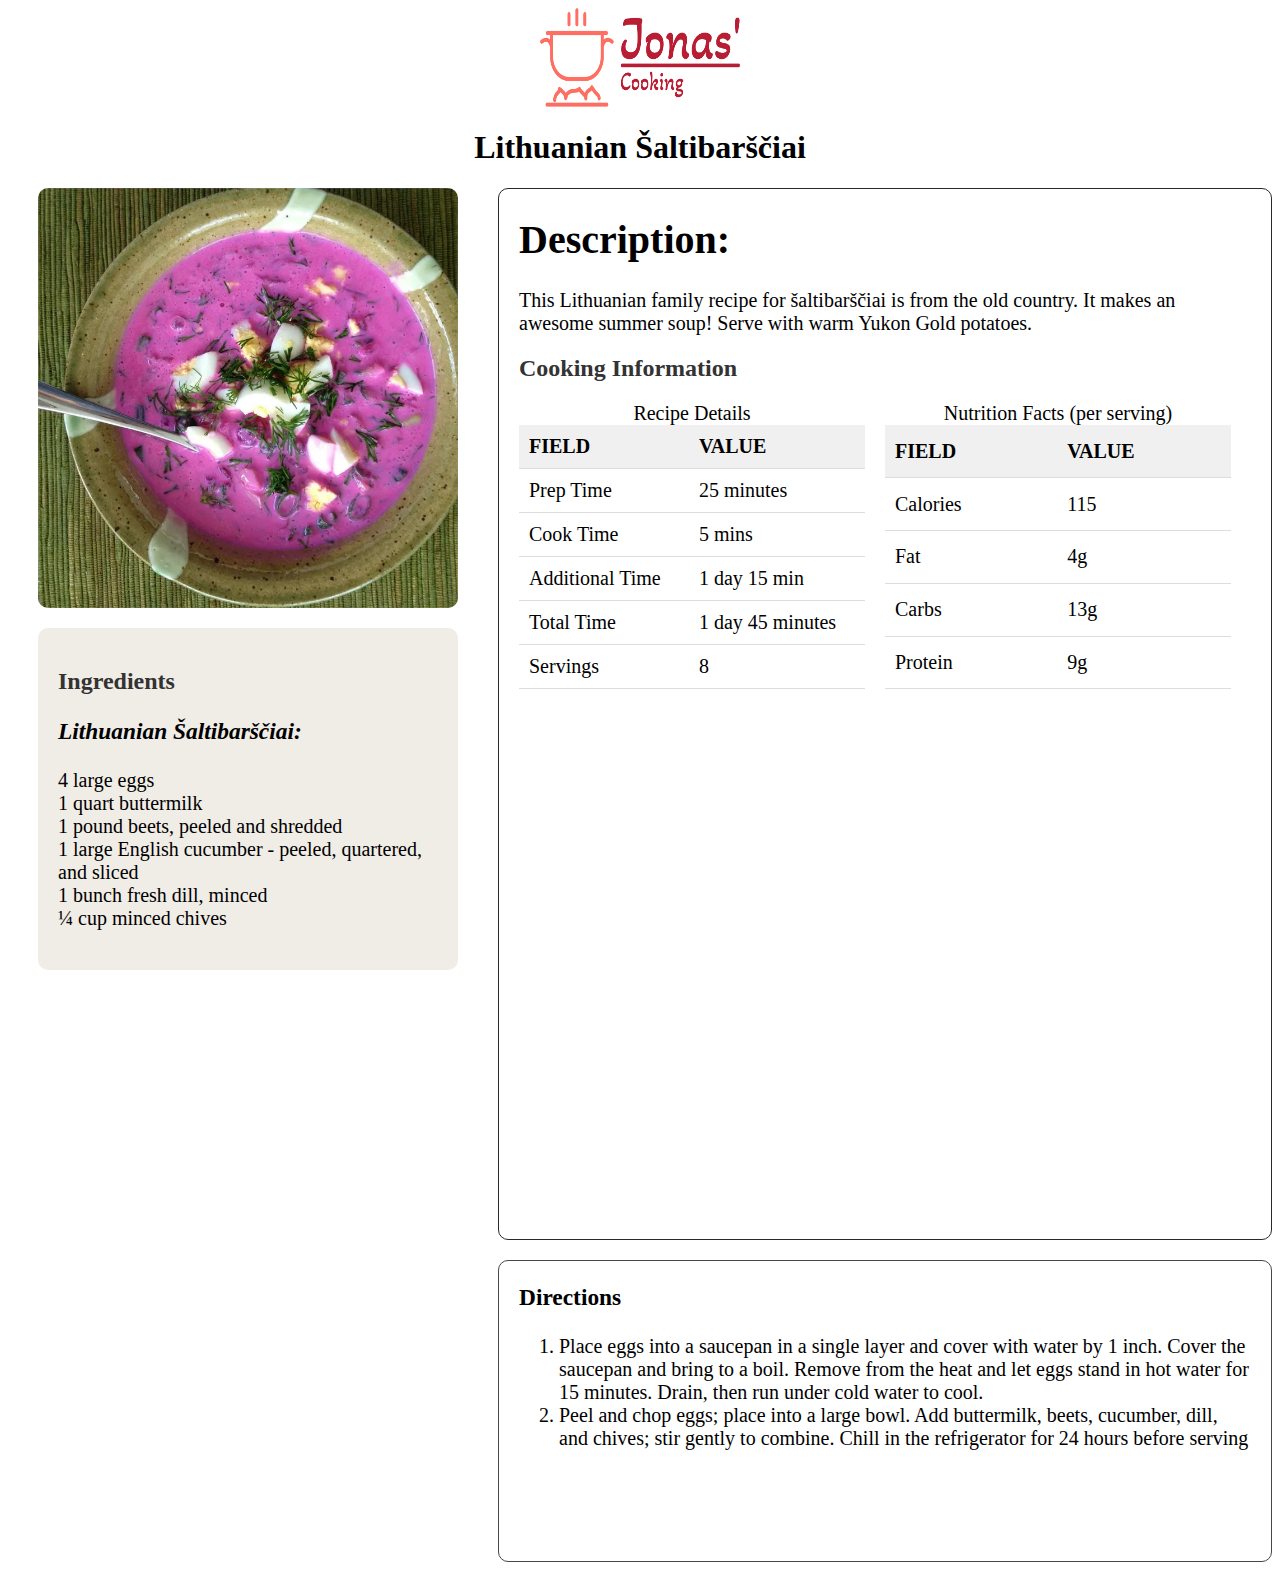
<file: recipes/lithuanian.html>
<!DOCTYPE html>
<html>
    <heading>
        <meta charset="utf-8">
        <link rel="stylesheet" href="../styles.css">
        <title>Lithuanian Šaltibarščiai</title>

    </heading>
    <body>
        <div>
            <a href="../index.html"><img id="recipelogo" class="center" src="../resources/logo.png"></a>
        </div> 

        <h1 class="recipe-title">Lithuanian Šaltibarščiai</h1>
        <div class="content">
            <div class="left">
                <img class="pizza" src="../resources/Lithuanian.webp">
                <div class="ingredients-container">
                    <h2>Ingredients</h2>
                    <ul>
                        <em><li><h3>Lithuanian Šaltibarščiai:</h3></li></em>
                        <ul>
                            <li>4 large eggs</li>
                            <li>1 quart buttermilk</li>
                            <li>1 pound beets, peeled and shredded</li>
                            <li>1 large English cucumber - peeled, quartered, and sliced</li>
                            <li>1 bunch fresh dill, minced</li>
                            <li>¼ cup minced chives</li>
                        </ul>
                    </ul>
                </div>
            </div>
            <div class="right">
                <div class ="right-top">
                    <h1>Description:</h1>
                    <p>This Lithuanian family recipe for šaltibarščiai is from the old country. It makes an awesome summer soup! Serve with warm Yukon Gold potatoes.</p>

                        <div class="container">
                            <h2>Cooking Information</h2>
                            <div class="tables-container">
                                <table class="table">
                                    <caption>Recipe Details</caption>
                                    <tr>
                                        <th>Field</th>
                                        <th>Value</th>
                                    </tr>
                                    <tr>
                                        <td>Prep Time</td>
                                        <td>25 minutes</td>
                                    </tr>
                                    <tr>
                                        <td>Cook Time</td>
                                        <td>5 mins</td>
                                    </tr>
                                    <tr>
                                        <td>Additional Time</td>
                                        <td>1 day 15 min</td>
                                    </tr>
                                    <tr>
                                        <td>Total Time</td>
                                        <td>1 day 45 minutes</td>
                                    </tr>
                                    <tr>
                                        <td>Servings</td>
                                        <td>8</td>
                                    </tr>
                                </table>
                                <table class="table">
                                    <caption>Nutrition Facts (per serving)</caption>
                                    <tr>
                                        <th>Field</th>
                                        <th>Value</th>
                                    </tr>
                                    <tr>
                                        <td>Calories</td>
                                        <td>115</td>
                                    </tr>
                                    <tr>
                                        <td>Fat</td>
                                        <td>4g</td>
                                    </tr>
                                    <tr>
                                        <td>Carbs</td>
                                        <td>13g</td>
                                    </tr>
                                    <tr>
                                        <td>Protein</td>
                                        <td>9g</td>
                                    </tr>
                                </table>
                            </div>
                        </div>
                </div>
                    <div class="steps-container">
                        <h3>Directions</h3>
                        <ol>
                            <li>Place eggs into a saucepan in a single layer and cover with water by 1 inch. Cover the saucepan and bring to a boil. 
                                Remove from the heat and let eggs stand in hot water for 15 minutes. Drain, then run under cold water to cool.</li>

                            <li>Peel and chop eggs; place into a large bowl. Add buttermilk, beets, cucumber, dill, and chives; stir gently to combine. 
                                Chill in the refrigerator for 24 hours before serving</li>
                            
                        </ol>
                    </div>
            </div>
        </div>
    </body>
</html>
</file>
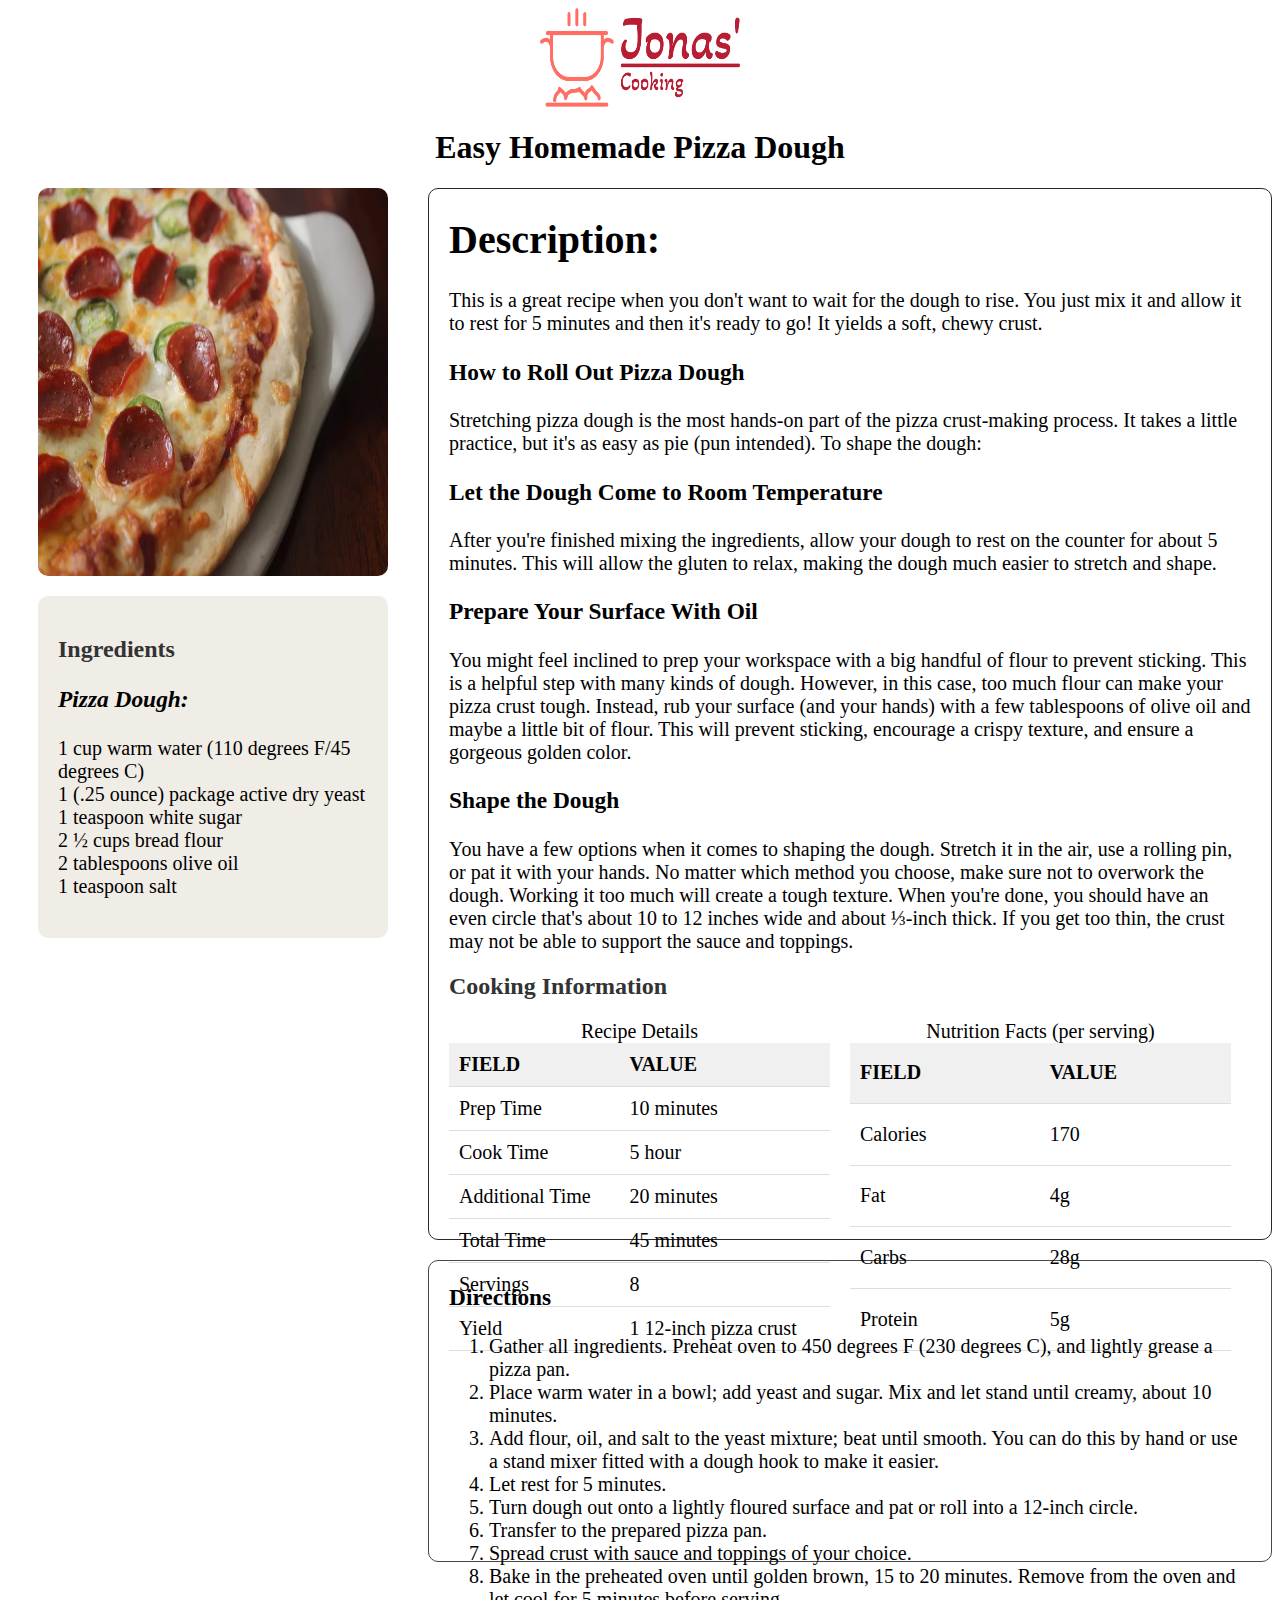
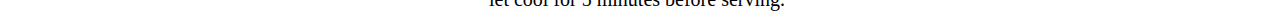
<file: recipes/pizza.html>
<!DOCTYPE html>
<html>
    <heading>
        <meta charset="utf-8">
        <link rel="stylesheet" href="../styles.css">
        <title>Easy Homemade Pizza Dough</title>

    </heading>
    <body>
        <div>
            <a href="../index.html"><img id="recipelogo" class="center" src="../resources/logo.png"></a>
        </div> 

        <h1 class="recipe-title">Easy Homemade Pizza Dough</h1>
        <div class="content">
            <div class="left">
                <img class="left-header" src="../resources/pizza-header.webp">
                <div class="ingredients-container">
                    <h2>Ingredients</h2>
                    <ul>
                        <em><li><h3>Pizza Dough:</h3></li></em>
                        <ul>
                            <li>1 cup warm water (110 degrees F/45 degrees C)</li>
                            <li>1 (.25 ounce) package active dry yeast</li>
                            <li>1 teaspoon white sugar</li>
                            <li>2 ½ cups bread flour</li>
                            <li>2 tablespoons olive oil</li>
                            <li>1 teaspoon salt</li>
                        </ul>
                    </ul>
                </div>
            </div>
            <div class="right">
                <div class ="right-top">
                    <h1>Description:</h1>
                    <p>This is a great recipe when you don't want to wait for the dough to rise. You just mix it and allow it to rest for 5 minutes and then it's ready to go! It yields a soft, chewy crust.</p>
                    
                    <h3>How to Roll Out Pizza Dough</h3>
                    <p>Stretching pizza dough is the most hands-on part of the pizza crust-making process. It takes a little practice, but it's as easy as pie (pun intended). To shape the dough:</p>
                    
                    <h3>Let the Dough Come to Room Temperature</h3>
                    <p>After you're finished mixing the ingredients, allow your dough to rest on the counter for about 5 minutes. 
                        This will allow the gluten to relax, making the dough much easier to stretch and shape.</p>
                    
                    <h3>Prepare Your Surface With Oil</h3>
                    <p>You might feel inclined to prep your workspace with a big handful of flour to prevent sticking. 
                        This is a helpful step with many kinds of dough. However, in this case, too much flour can make your pizza crust tough. 
                        Instead, rub your surface (and your hands) with a few tablespoons of olive oil and maybe a little bit of flour. 
                        This will prevent sticking, encourage a crispy texture, and ensure a gorgeous golden color.
                    </p>
                    <h3>Shape the Dough</h3>
                    <p>You have a few options when it comes to shaping the dough. 
                        Stretch it in the air, use a rolling pin, or pat it with your hands. 
                        No matter which method you choose, make sure not to overwork the dough. 
                        Working it too much will create a tough texture. When you're done, you should have an even circle that's about 10 to 12 inches wide and about ⅓-inch thick. 
                        If you get too thin, the crust may not be able to support the sauce and toppings.</p>

                        <div class="container">
                            <h2>Cooking Information</h2>
                            <div class="tables-container">
                                <table class="table">
                                    <caption>Recipe Details</caption>
                                    <tr>
                                        <th>Field</th>
                                        <th>Value</th>
                                    </tr>
                                    <tr>
                                        <td>Prep Time</td>
                                        <td>10 minutes</td>
                                    </tr>
                                    <tr>
                                        <td>Cook Time</td>
                                        <td>5 hour</td>
                                    </tr>
                                    <tr>
                                        <td>Additional Time</td>
                                        <td>20 minutes</td>
                                    </tr>
                                    <tr>
                                        <td>Total Time</td>
                                        <td>45 minutes</td>
                                    </tr>
                                    <tr>
                                        <td>Servings</td>
                                        <td>8</td>
                                    </tr>
                                    <tr>
                                        <td>Yield</td>
                                        <td>1 12-inch pizza crust</td>
                                    </tr>
                                </table>
                                <table class="table">
                                    <caption>Nutrition Facts (per serving)</caption>
                                    <tr>
                                        <th>Field</th>
                                        <th>Value</th>
                                    </tr>
                                    <tr>
                                        <td>Calories</td>
                                        <td>170</td>
                                    </tr>
                                    <tr>
                                        <td>Fat</td>
                                        <td>4g</td>
                                    </tr>
                                    <tr>
                                        <td>Carbs</td>
                                        <td>28g</td>
                                    </tr>
                                    <tr>
                                        <td>Protein</td>
                                        <td>5g</td>
                                    </tr>
                                </table>
                            </div>
                        </div>
                </div>
                    <div class="steps-container">
                        <h3>Directions</h3>
                        <ol>
                            <li>Gather all ingredients. Preheat oven to 450 degrees F (230 degrees C), and lightly grease a pizza pan.</li>

                            <li>Place warm water in a bowl; add yeast and sugar. Mix and let stand until creamy, about 10 minutes.</li>
                            
                            <li>Add flour, oil, and salt to the yeast mixture; beat until smooth. You can do this by hand or use a stand mixer fitted with a dough hook to make it easier.</li>

                            <li>Let rest for 5 minutes.</li>

                            <li>Turn dough out onto a lightly floured surface and pat or roll into a 12-inch circle.</li>

                            <li>Transfer to the prepared pizza pan.</li>

                            <li>Spread crust with sauce and toppings of your choice.</li>

                            <li>Bake in the preheated oven until golden brown, 15 to 20 minutes. Remove from the oven and let cool for 5 minutes before serving.</li>

                        </ol>
                    </div>
            </div>
        </div>
    </body>
</html>
</file>
<file: styles.css>
.item img:hover{
    transform: scale(1.05);
    transition: all ease ;
    border-radius: 15px;
    box-shadow: 0 0 5px rgb(136, 8, 8);
}

#recipelogo{
    width: 200px;
    height:100px;
    margin-left: auto;
    margin-right: auto;
    display: block;
}

#logo{
    width: 200px;
    height:100px;
    margin-left: auto;
    margin-right: auto;
    display: block;
}

.heading,
.recipe-title{
    text-align: center;
}
h3{
    font-weight: bold;
}
.content{
 display:flex;
 flex-direction: row;
 justify-content: center;
 font-size: 20px;
 gap:20px;
}

.left-header{
    width:350px;
    height:500px;
}

.imagesteps{
    width: 550px;
    height: 550px;
    margin-top: 20px;
    margin-bottom: 20px;
}

.maincategory{
    width: 350px;
    height: 500px;
}

.item{
    display: flex;
    flex-direction: column;
    gap:10px;
    align-items:center;
    width:400px;
    text-align: center;
}

.left{
    
    display: flex;
    flex-direction: column;
    gap:20px;
    padding-left: 30px;
    width:420px;
    height: 750px;
}
.left img{
    border-radius: 10px;

}
.content{
    gap:40px;
    display: flex;
}


.right-top{
    border-radius: 10px;
    border:1px solid rgb(41, 41, 41);
    height:1050px;
}

ul{
    list-style-type: none;
    padding:0;  
}

.steps-container{   
    margin-top:20px;
    border-radius: 10px;
    border:1px solid rgb(71, 71, 71);
    height: 300px;

}

.ingredients-container{
    border-radius: 10px;
    background-color: rgb(240, 236, 230);
    padding:20px;
    flex-grow: 3;
}

.right-top,
.steps-container{
    padding:0 20px 0px 20px;
}




.table-container {
    max-width: 800px; /* Adjust as needed */
    margin: 20px auto;
    padding: 20px;
    border-radius: 8px;
    box-shadow: 0 0 10px rgba(0, 0, 0, 0.1);
    background-color: #ffffff;
}

h2 {
    font-size: 1.5rem;
    margin-bottom: 20px;
    color: #333333;
}

.tables-container {
    display: flex;
}

.table {
    width: 50%; /* Each table takes up half of the container */
    border-collapse: collapse;
    margin-right: 20px; /* Spacing between tables */
}

th, td {
    padding: 10px;
    text-align: left;
    border-bottom: 1px solid #dddddd;
}

th {
    background-color: #f0f0f0;
    font-weight: bold;
    text-transform: uppercase;
}
</file>
